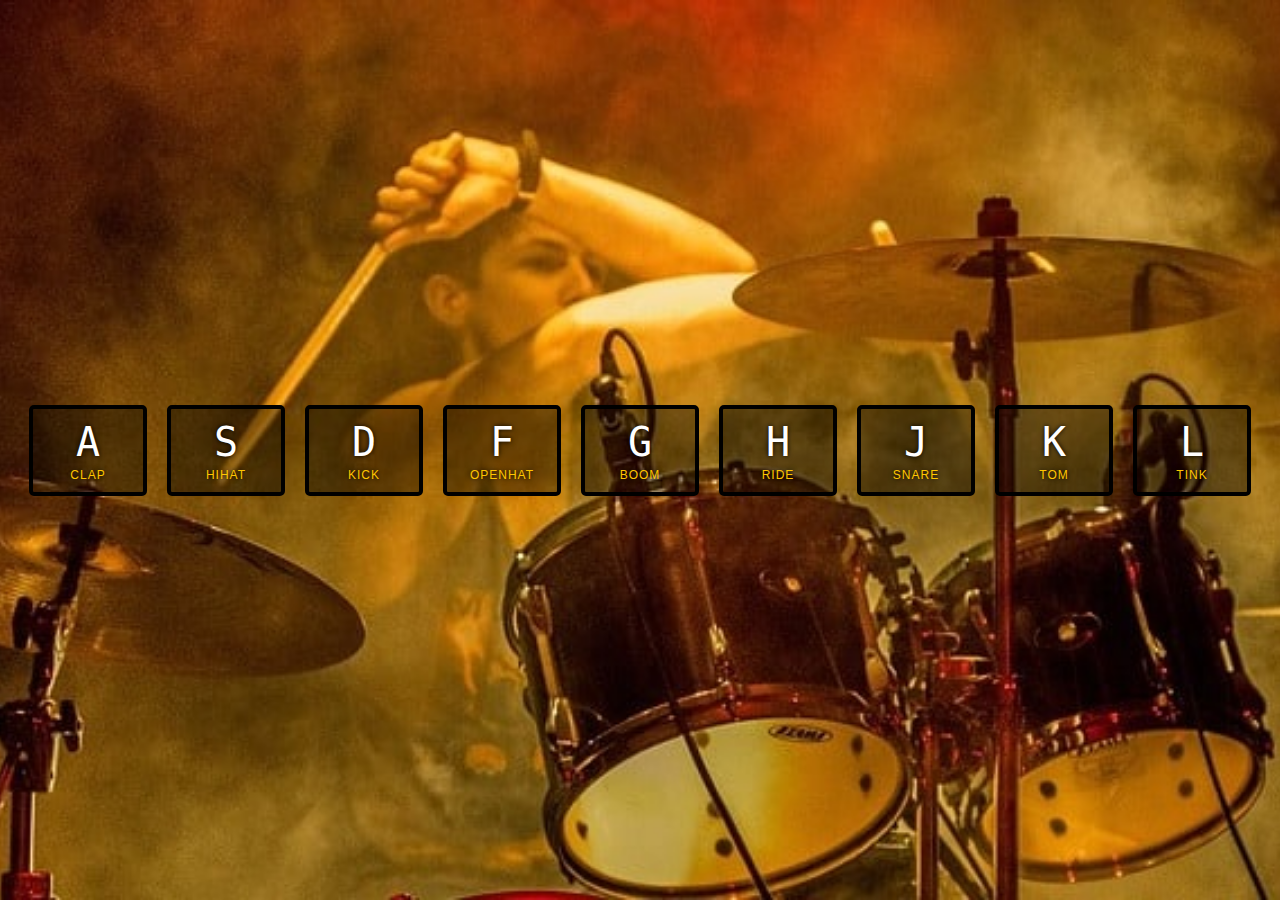
<file: 01-drum-kit/index.html>
<!DOCTYPE html>
<html lang="en">
<head>
    <meta charset="UTF-8">
    <meta name="viewport" content="width=device-width, initial-scale=1.0">
    <title>Drum Kit</title>
    <link rel="stylesheet" href="style.css">
    <script src="main.js"></script>
</head>
<body>
<div class="drum-kit">
    <div class="keys ">
        <div data-key="65" class="key ">
            <kbd>A</kbd>
            <span class="sound">clap</span>
          </div>
          <div data-key="83" class="key">
            <kbd>S</kbd>
            <span class="sound">hihat</span>
          </div>
          <div data-key="68" class="key">
            <kbd>D</kbd>
            <span class="sound">kick</span>
          </div>
          <div data-key="70" class="key">
            <kbd>F</kbd>
            <span class="sound">openhat</span>
          </div>
          <div data-key="71" class="key">
            <kbd>G</kbd>
            <span class="sound">boom</span>
          </div>
          <div data-key="72" class="key">
            <kbd>H</kbd>
            <span class="sound">ride</span>
          </div>
          <div data-key="74" class="key">
            <kbd>J</kbd>
            <span class="sound">snare</span>
          </div>
          <div data-key="75" class="key">
            <kbd>K</kbd>
            <span class="sound">tom</span>
          </div>
          <div data-key="76" class="key">
            <kbd>L</kbd>
            <span class="sound">tink</span>
          </div>
    </div>
    <audio data-key="65" src="sounds/clap.wav"></audio>
    <audio data-key="83" src="sounds/hihat.wav"></audio>
    <audio data-key="68" src="sounds/kick.wav"></audio>
    <audio data-key="70" src="sounds/openhat.wav"></audio>
    <audio data-key="71" src="sounds/boom.wav"></audio>
    <audio data-key="72" src="sounds/ride.wav"></audio>
    <audio data-key="74" src="sounds/snare.wav"></audio>
    <audio data-key="75" src="sounds/tom.wav"></audio>
    <audio data-key="76" src="sounds/tink.wav"></audio>
</div>
</body>
</html>
</file>
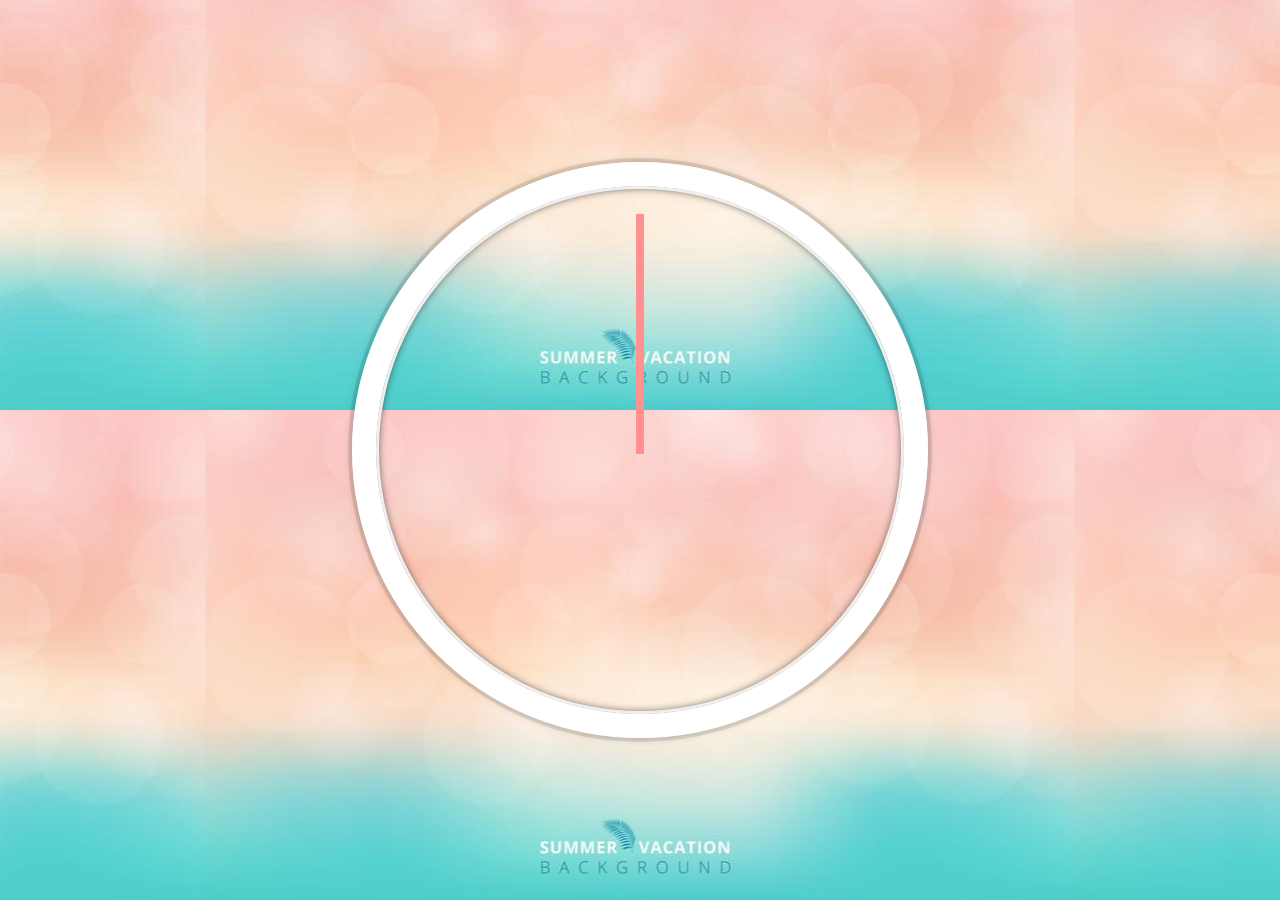
<file: 02-clock-js-and-css/index.html>
<!DOCTYPE html>
<html lang="en">
  <head>
    <meta charset="UTF-8" />
    <meta name="viewport" content="width=device-width, initial-scale=1.0" />
    <title>Clock</title>
    <style>
      body {
        margin: 0;
        min-height: 100vh;
        display: flex;
        align-items: center;
        background: url("./img-bg") bottom center;
      }

      .clock {
        width: 30rem;
        height: 30rem;
        margin: 50px auto;
        padding: 1.5rem;
        display: flex;

        border: 1.5rem solid white;
        border-radius: 50%;
        box-shadow: 0 0 0 4px rgba(0, 0, 0, 0.1), inset 0 0 0 3px #efefef,
          inset 0 0 10px black, 0 0 10px rgba(0, 0, 0, 0.2);
      }

      .clock-face {
        flex: 1;
        position: relative;
      }

      .hand {
        width: 50%;
        height: 0.5rem;
        background-color: #ff9190;
        position: absolute;
        top: 50%;

        transform: translateY(-50%);
        transform-origin: 100%;
        transform: rotate(90deg);
      }

      .minus-hand {
        background-color: red;
      }

      .hours-hand {
        background-color: yellow;
      }
    </style>
  </head>
  <body>
    <div class="clock">
      <div class="clock-face">
        <div class="hand hours-hand"></div>
        <div class="hand minus-hand"></div>
        <div class="hand seconds-hand"></div>
      </div>
    </div>

    <script>
      const secondsHand = document.querySelector(`.seconds-hand`);
      const minusHand = document.querySelector(`.minus-hand`);
      const hoursHand = document.querySelector(`.hours-hand`);

      function handleHand() {
        const date = new Date();

        const seconds = date.getSeconds();
        secondsDeg = (seconds / 60) * 360 + 90;
        secondsHand.style.transform = `rotate(${secondsDeg}deg)`;

        const minus = date.getMinutes();
        minusDeg = (minus / 60) * 360 + (seconds / 60) * 6 + 90;
        minusHand.style.transform = `rotate(${minusDeg}deg)`;

        const hours = date.getHours();
        hoursDeg = (hours / 12) * 360 + (minus / 60) * 30 + 90;
        hoursHand.style.transform = `rotate(${hoursDeg}deg)`;
      }

      setInterval(handleHand, 1000);
    </script>
  </body>
</html>
</file>
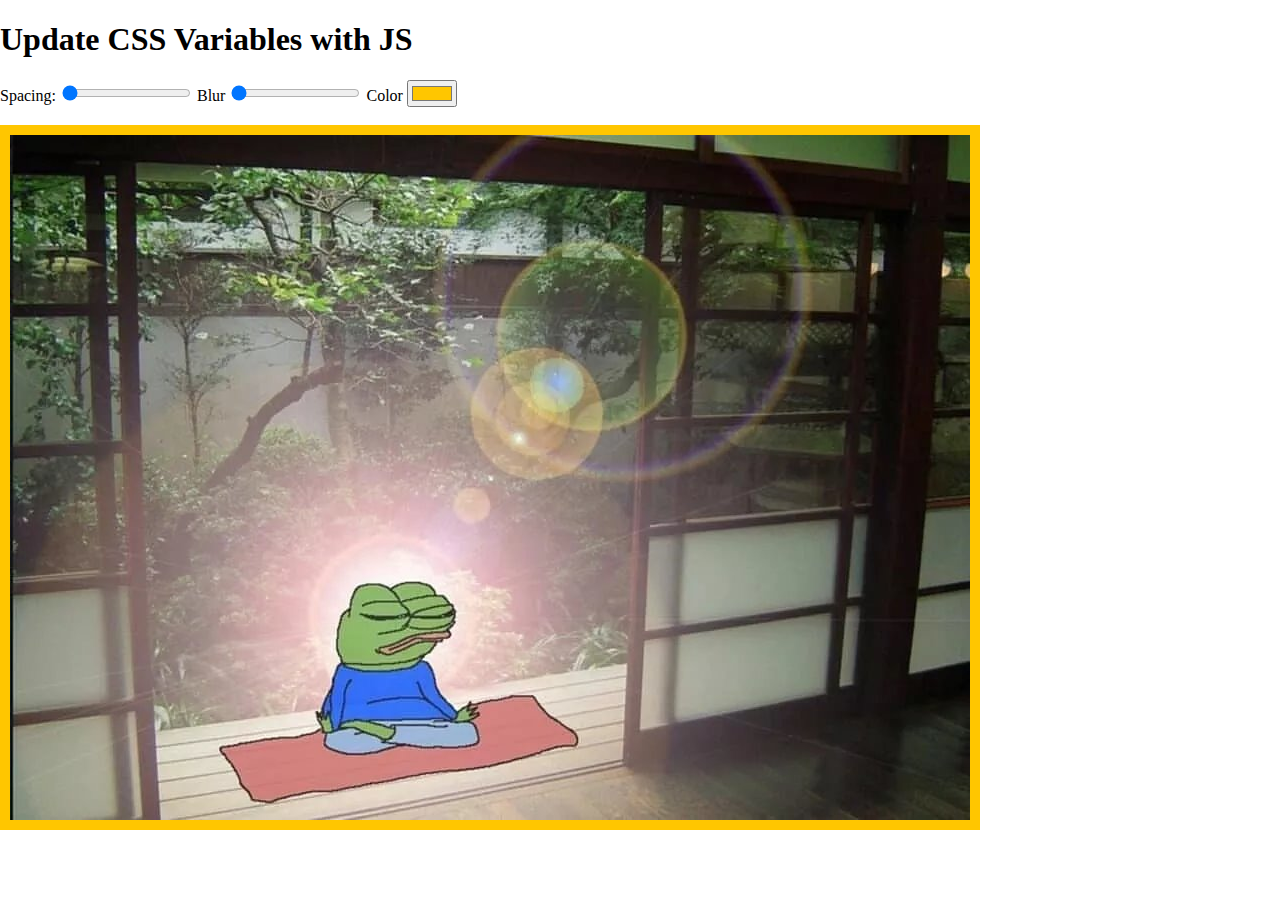
<file: 03-css-variables/index.html>
<!DOCTYPE html>
<html lang="en">
  <head>
    <meta charset="UTF-8" />
    <meta name="viewport" content="width=device-width, initial-scale=1.0" />
    <title>CSS Variables</title>

    <style>
      :root {
        --color: #ffc600;
        --spacing: 10px;
        --blur: 0px;
      }

      body {
        margin: 0;
        padding: 0;
      }

      img {
        padding: var(--spacing);
        background: var(--color);
        filter: blur(var(--blur));
      }
    </style>
  </head>
  <body>
    <h1>Update CSS Variables with JS</h1>
    <label for="spacing">Spacing: </label>
    <input
      type="range"
      name="spacing"
      id="spacing"
      min="10"
      max="200"
      data-sizing="px"
      value="10"
    />
    <label for="blur">Blur</label>
    <input
      type="range"
      name="blur"
      id="blur"
      min="0"
      max="10"
      data-sizing="px"
      value="0"
    />
    <label for="color">Color</label>
    <input type="color" name="color" id="color" value="#ffc600" />
    <br />
    <br />
    <img src="./v.jpg" />

    <script>
      const inputs = document.querySelectorAll(`input`);
      const root = document.documentElement;

      function handleChange() {
        let unit = this.dataset.sizing || "";
        root.style.setProperty(`--${this.name}`, `${this.value}${unit}`);
      }

      //   inputs.forEach((input) => input.addEventListener("change", handleChange));
      inputs.forEach((input) =>
        input.addEventListener("mousemove", handleChange)
      );
    </script>
  </body>
</html>
</file>
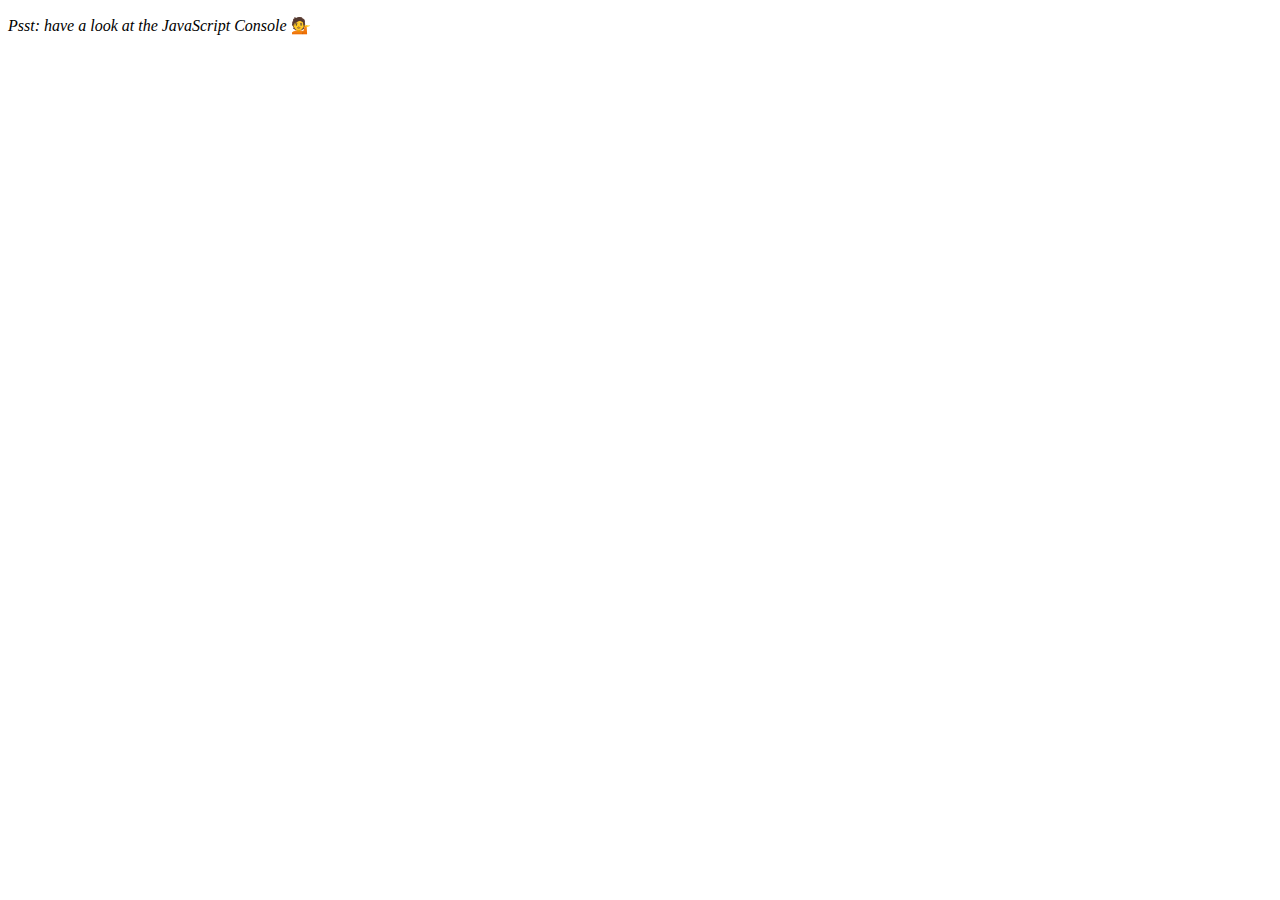
<file: 04-array-cardio-day-1/index.html>
<!DOCTYPE html>
<html lang="en">
  <head>
    <meta charset="UTF-8" />
    <title>Array Cardio 💪</title>
    <script src="./main.js"></script>
  </head>
  <body>
    <p><em>Psst: have a look at the JavaScript Console</em> 💁</p>
  </body>
</html>
</file>
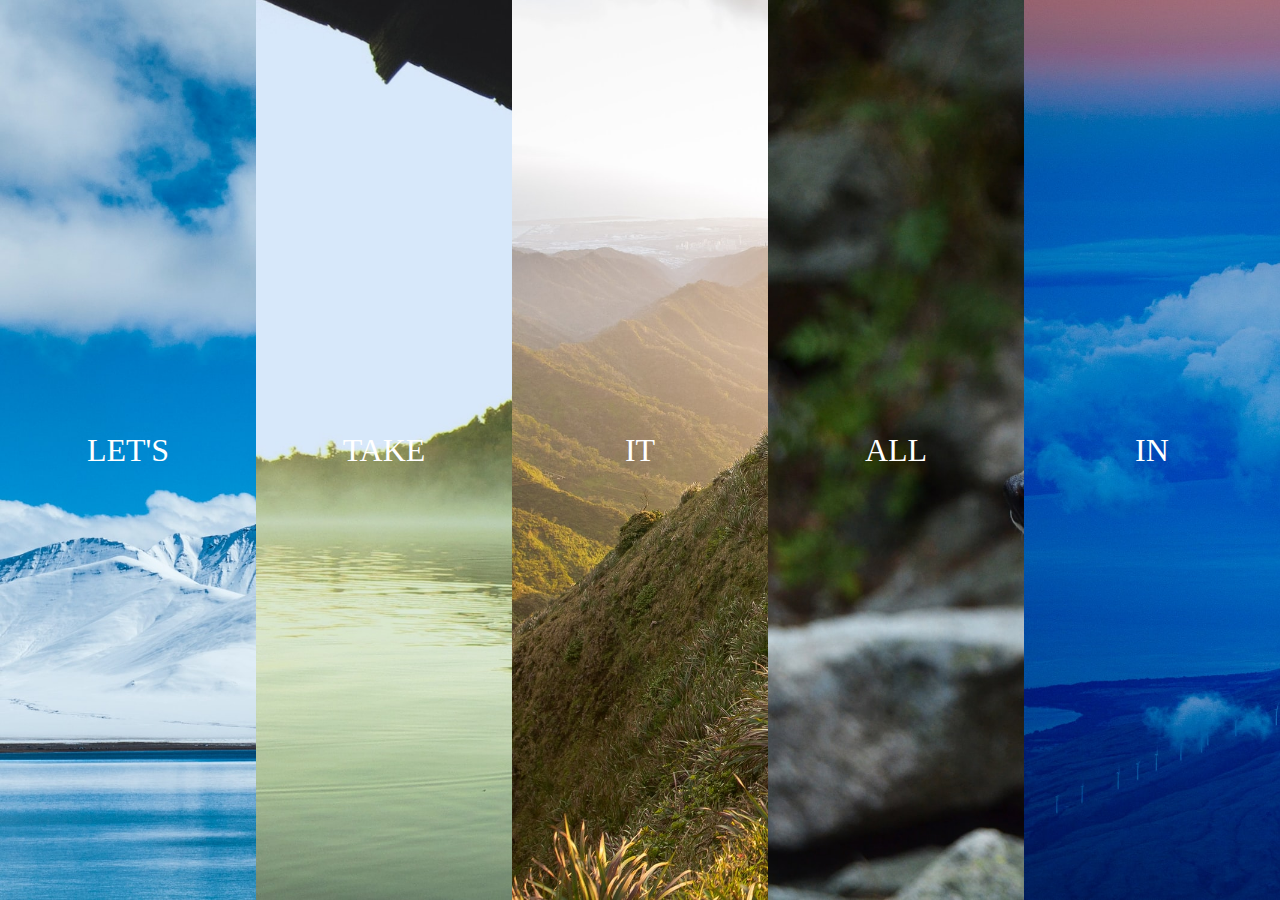
<file: 05-flex-panel-gallery/index.html>
<!DOCTYPE html>
<html lang="en">
  <head>
    <meta charset="UTF-8" />
    <meta name="viewport" content="width=device-width, initial-scale=1.0" />
    <title>Flex Panel</title>
    <link rel="stylesheet" href="style.css" />
  </head>
  <body>
    <div class="panels">
      <div class="panel panel1">
        <p class="text text-top">Hey</p>
        <p class="text text-middle">Let's</p>
        <p class="text text-bottom">Dance</p>
      </div>
      <div class="panel panel2">
        <p class="text text-top">Give</p>
        <p class="text text-middle">Take</p>
        <p class="text text-bottom">Receive</p>
      </div>
      <div class="panel panel3">
        <p class="text text-top">Experience</p>
        <p class="text text-middle">It</p>
        <p class="text text-bottom">Today</p>
      </div>
      <div class="panel panel4">
        <p class="text text-top">Give</p>
        <p class="text text-middle">All</p>
        <p class="text text-bottom">You Can</p>
      </div>
      <div class="panel panel5">
        <p class="text text-top">Life</p>
        <p class="text text-middle">In</p>
        <p class="text text-bottom">Motion</p>
      </div>
    </div>
    <script>
      const panels = document.querySelectorAll(".panel");
      function openPanel() {
        this.classList.toggle("panel--open");
      }
      //   function toggleActive(e) {
      //     console.log(e.propertyName);
      //     if (e.propertyName.includes("flex")) {
      //       this.classList.toggle("open-active");
      //     }
      //   }
      panels.forEach((panel) => panel.addEventListener("click", openPanel));
      //   panels.forEach((panel) =>
      //     panel.addEventListener("transitionend", toggleActive)
      //   );
    </script>
  </body>
</html>
</file>
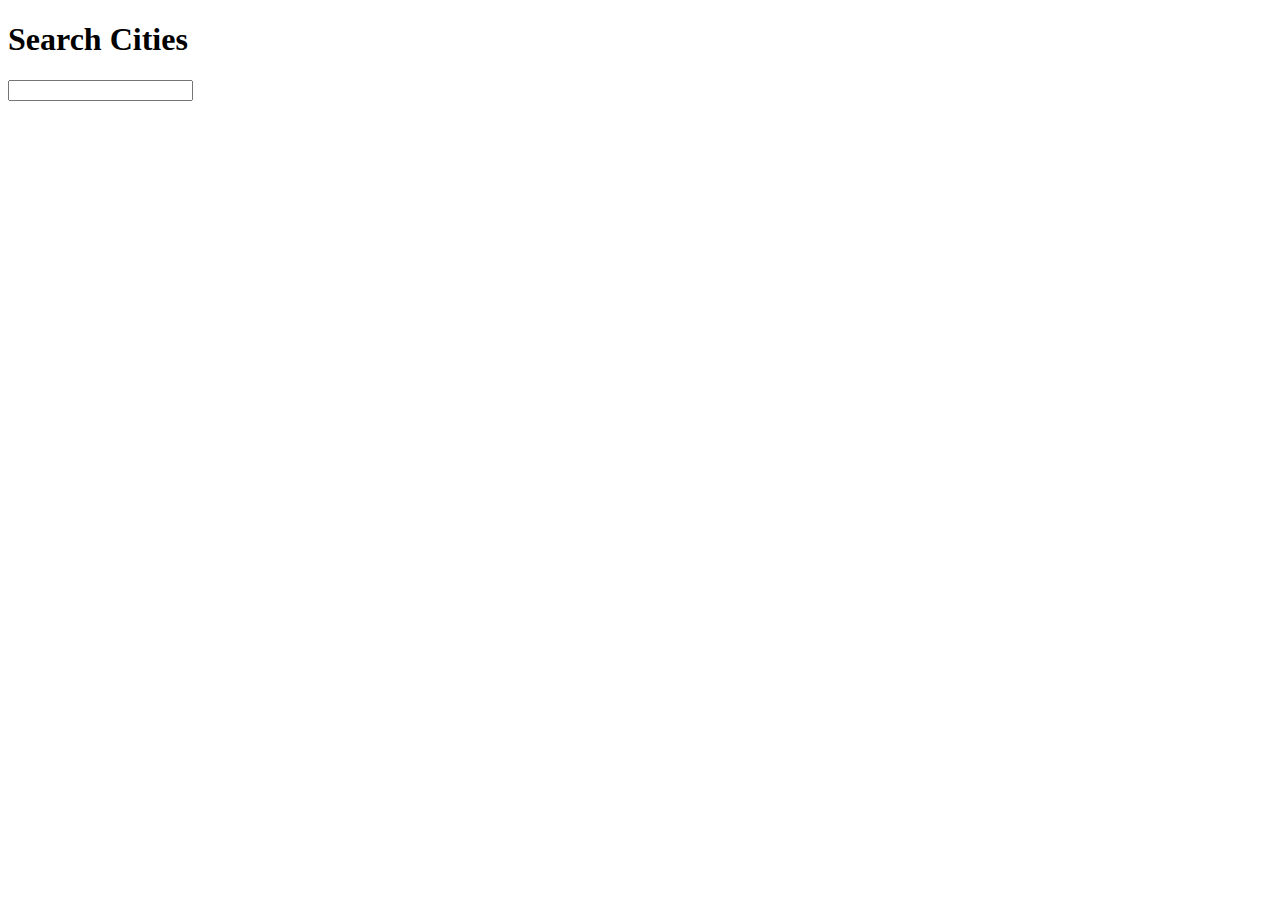
<file: 06-ajax-type-ahead/index.html>
<!DOCTYPE html>
<html lang="en">
  <head>
    <meta charset="UTF-8" />
    <meta name="viewport" content="width=device-width, initial-scale=1.0" />
    <title>Ajax type ahead</title>
  </head>
  <body>
    <div>
      <h1>Search Cities</h1>
      <input type="text" name="search" id="search" />
      <ul class="result"></ul>
    </div>
    <script>
      const endpoint =
        "https://gist.githubusercontent.com/Miserlou/c5cd8364bf9b2420bb29/raw/2bf258763cdddd704f8ffd3ea9a3e81d25e2c6f6/cities.json";

      const cities = [];

      fetch(endpoint)
        .then((blod) => blod.json())
        .then((data) => cities.push(...data));
      console.log(cities);

      const searchElement = document.querySelector(`#search`);
      const resultsElement = document.querySelector(`.result`);

      function findMatchs(keySearch, cities) {
        const keySearchReg = new RegExp(keySearch, "gi");
        return cities.filter((citie) => {
          return (
            citie.city.match(keySearchReg) || citie.state.match(keySearchReg)
          );
        });
      }

      function displayMatchs() {
        const resutlsSearch = findMatchs(this.value, cities);
        const renderHtml = resutlsSearch
          .map((r) => `<li>${r.city} - ${r.state}    ${r.population}</li>`)
          .join("");
        resultsElement.innerHTML = renderHtml;
      }

      searchElement.addEventListener("change", displayMatchs);
      searchElement.addEventListener("keyup", displayMatchs);
    </script>
  </body>
</html>
</file>
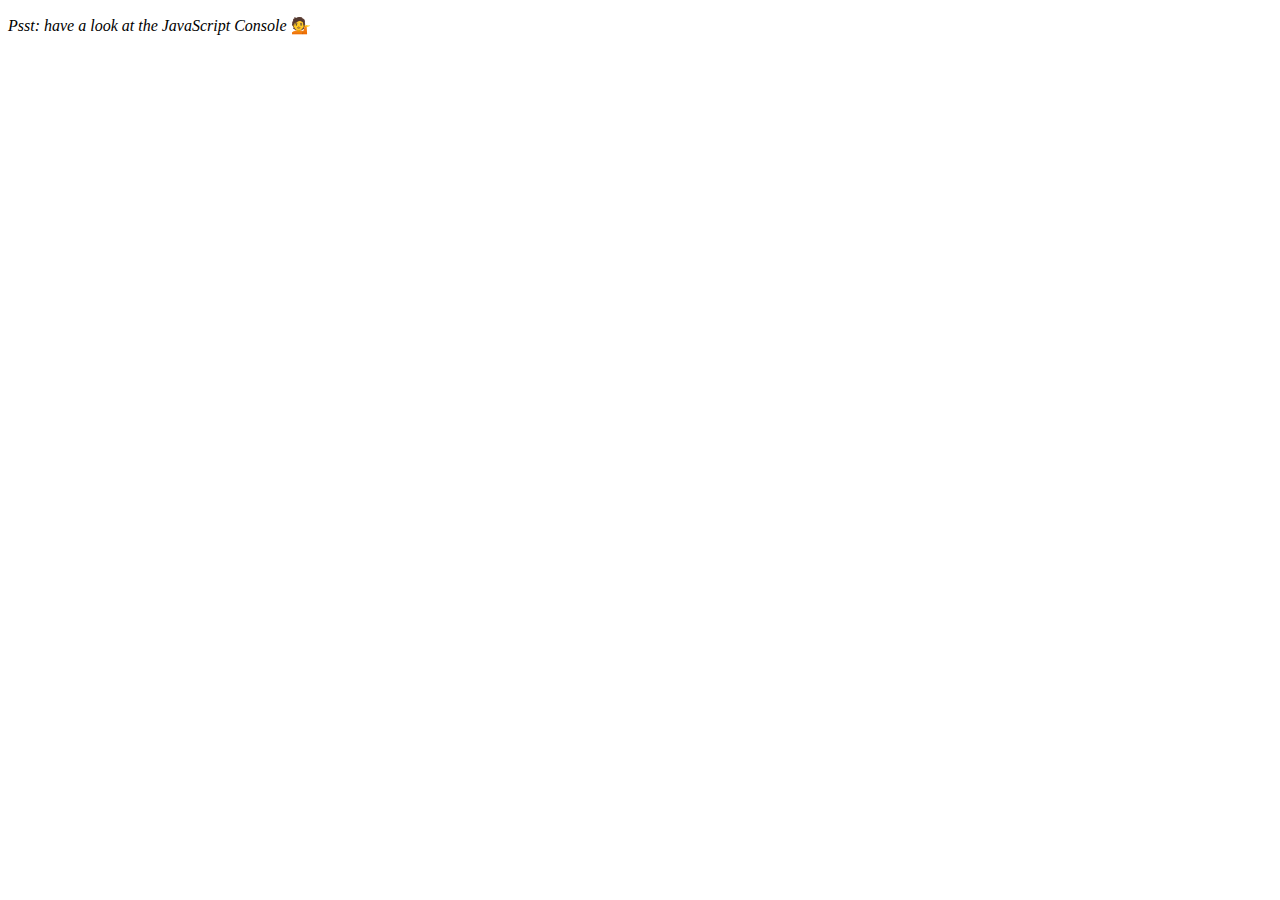
<file: 07-array-cardio-day-2/index.html>
<!DOCTYPE html>
<html lang="en">
  <head>
    <meta charset="UTF-8" />
    <meta name="viewport" content="width=device-width, initial-scale=1.0" />
    <title>Array cardio day 2</title>
  </head>
  <body>
    <p><em>Psst: have a look at the JavaScript Console</em> 💁</p>

    <script src="main.js"></script>
  </body>
</html>
</file>
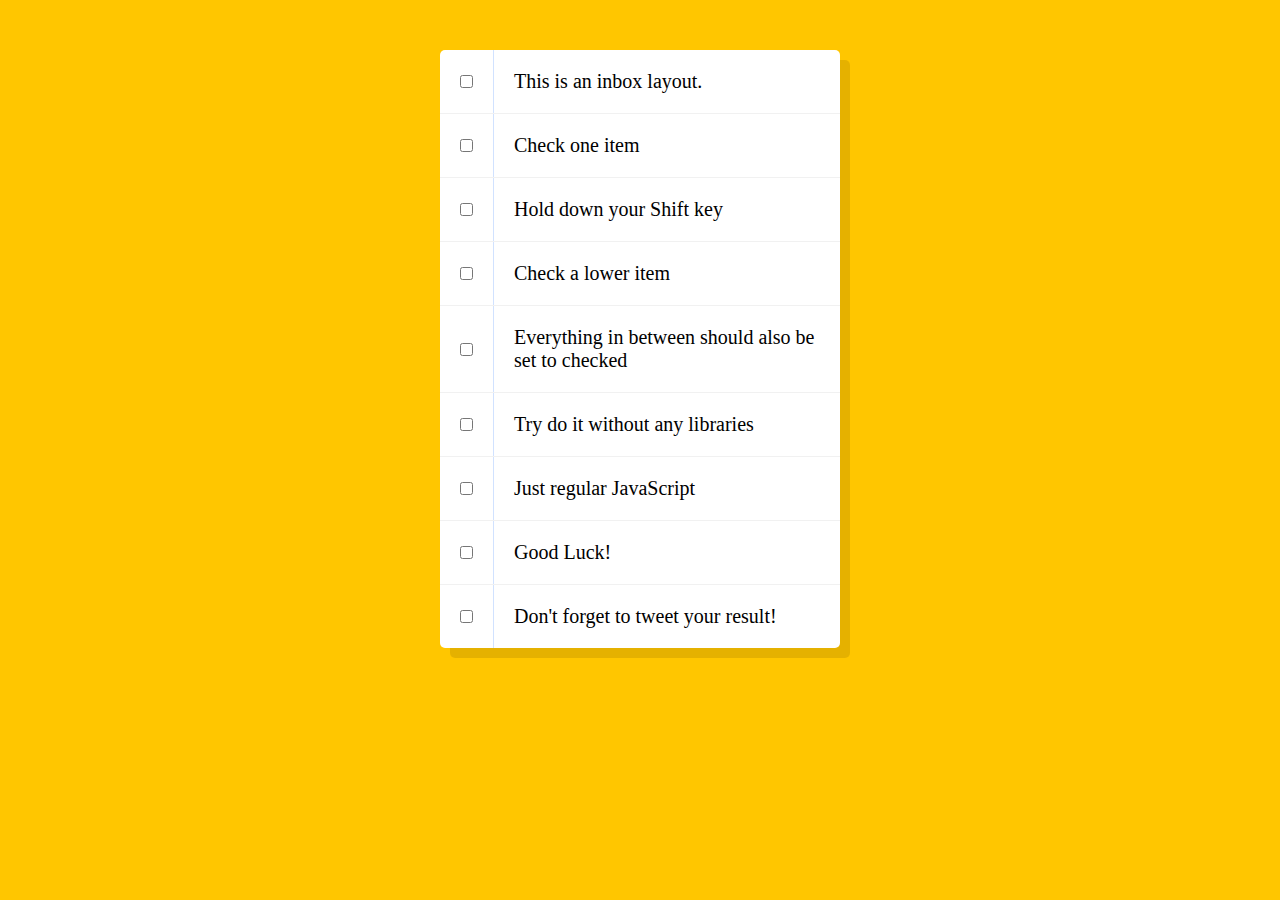
<file: 10-hold-shift-and-check-checkbox/index.html>
<!DOCTYPE html>
<html lang="en">
  <head>
    <meta charset="UTF-8" />
    <title>Hold Shift to Check Multiple Checkboxes</title>
  </head>
  <body>
    <style>
      html {
        font-family: sans-serif;
        background: #ffc600;
      }

      .inbox {
        max-width: 400px;
        margin: 50px auto;
        background: white;
        border-radius: 5px;
        box-shadow: 10px 10px 0 rgba(0, 0, 0, 0.1);
      }

      .item {
        display: flex;
        align-items: center;
        border-bottom: 1px solid #f1f1f1;
      }

      .item:last-child {
        border-bottom: 0;
      }

      input:checked + p {
        background: #f9f9f9;
        text-decoration: line-through;
      }

      input[type="checkbox"] {
        margin: 20px;
      }

      p {
        margin: 0;
        padding: 20px;
        transition: background 0.2s;
        flex: 1;
        font-family: "helvetica neue";
        font-size: 20px;
        font-weight: 200;
        border-left: 1px solid #d1e2ff;
      }
    </style>
    <!--
   The following is a common layout you would see in an email client.

   When a user clicks a checkbox, holds Shift, and then clicks another checkbox a few rows down, all the checkboxes in-between those two checkboxes should be checked.

  -->
    <div class="inbox">
      <div class="item">
        <input type="checkbox" />
        <p>This is an inbox layout.</p>
      </div>
      <div class="item">
        <input type="checkbox" />
        <p>Check one item</p>
      </div>
      <div class="item">
        <input type="checkbox" />
        <p>Hold down your Shift key</p>
      </div>
      <div class="item">
        <input type="checkbox" />
        <p>Check a lower item</p>
      </div>
      <div class="item">
        <input type="checkbox" />
        <p>Everything in between should also be set to checked</p>
      </div>
      <div class="item">
        <input type="checkbox" />
        <p>Try do it without any libraries</p>
      </div>
      <div class="item">
        <input type="checkbox" />
        <p>Just regular JavaScript</p>
      </div>
      <div class="item">
        <input type="checkbox" />
        <p>Good Luck!</p>
      </div>
      <div class="item">
        <input type="checkbox" />
        <p>Don't forget to tweet your result!</p>
      </div>
    </div>

    <script>
      const checkboxes = document.querySelectorAll(
        '.inbox input[type="checkbox"]'
      );

      let lastChecked;

      function handleCheck(e) {
        // Check if they had the shift key down
        // AND check that they are checking it
        let inBetween = false;
        if (e.shiftKey && this.checked) {
          // go ahead and do what we please
          // loop over every single checkbox
          checkboxes.forEach((checkbox) => {
            console.log(checkbox);
            if (checkbox === this || checkbox === lastChecked) {
              inBetween = !inBetween;
              console.log("Starting to check them in between!");
            }

            if (inBetween) {
              checkbox.checked = true;
            }
          });
        }

        lastChecked = this;
      }

      checkboxes.forEach((checkbox) =>
        checkbox.addEventListener("click", handleCheck)
      );
    </script>
  </body>
</html>
</file>
<file: 01-drum-kit/style.css>
html {
    font-size: 10px;
    background: url('./best-drum-kit-review.jpg') bottom center;
    background-size: cover;
  }

  body,html {
    margin: 0;
    padding: 0;
    font-family: sans-serif;
  }

  .keys {
    display: flex;
    flex: 1;
    flex-wrap: wrap;
    min-height: 100vh;
    align-items: center;
    justify-content: center;
  }

  .key {
    border: .4rem solid black;
    border-radius: .5rem;
    margin: 1rem;
    font-size: 1.5rem;
    padding: 1rem .5rem;

    transition: all .07s ease;
    width: 10rem;
    text-align: center;
    color: white;
    background: rgba(0,0,0,0.4);

    text-shadow: 0 0 .5rem black;
  }

  .playing {
    transform: scale(1.1);
    border-color: #ffc600;
    box-shadow: 0 0 1rem #ffc600;
  }

  kbd {
    display: block;
    font-size: 4rem;
  }

  .sound {
    font-size: 1.2rem;
    text-transform: uppercase;
    letter-spacing: .1rem;
    color: #ffc600;
  }
</file>
<file: 05-flex-panel-gallery/style.css>
* {
  margin: 0;
  padding: 0;
  box-sizing: border-box;
}

.panels {
  width: 100%;
  height: 100%;
  display: flex;
}

.panel {
  flex: 1;
  min-height: 100vh;
  display: flex;
  flex-direction: column;
  text-align: center;

  align-items: center;
  justify-content: center;
  background-size: cover;
  overflow: hidden;

  transition: font-size 0.7s cubic-bezier(0.61, -0.19, 0.7, -0.11),
    flex 0.7s cubic-bezier(0.61, -0.19, 0.7, -0.11), background 0.2s;
}

.panel--open {
  flex: 5;
}

.panel--open .text-middle {
  font-size: 4rem;
  transition: transform 0.5s;
}

.text {
  color: white;
  font-size: 2rem;
  text-transform: uppercase;
  width: 100%;

  flex: 1 0 auto;
  display: flex;
  align-items: center;
  justify-content: center;
}

.panel > *:first-child {
  transform: translateY(-100%);
}

.panel.panel--open > *:first-child {
  transform: translateY(0);
}

.panel > *:last-child {
  transform: translateY(100%);
}

.panel.panel--open > *:last-child {
  transform: translateY(0);
}

.panel1 {
  background-image: url("./1.jpeg");
}

.panel2 {
  background-image: url("./2.jpg");
}

.panel3 {
  background-image: url("./3.jpeg");
}

.panel4 {
  background-image: url("./4.jpeg");
}

.panel5 {
  background-image: url("./5.jpeg");
}
</file>
